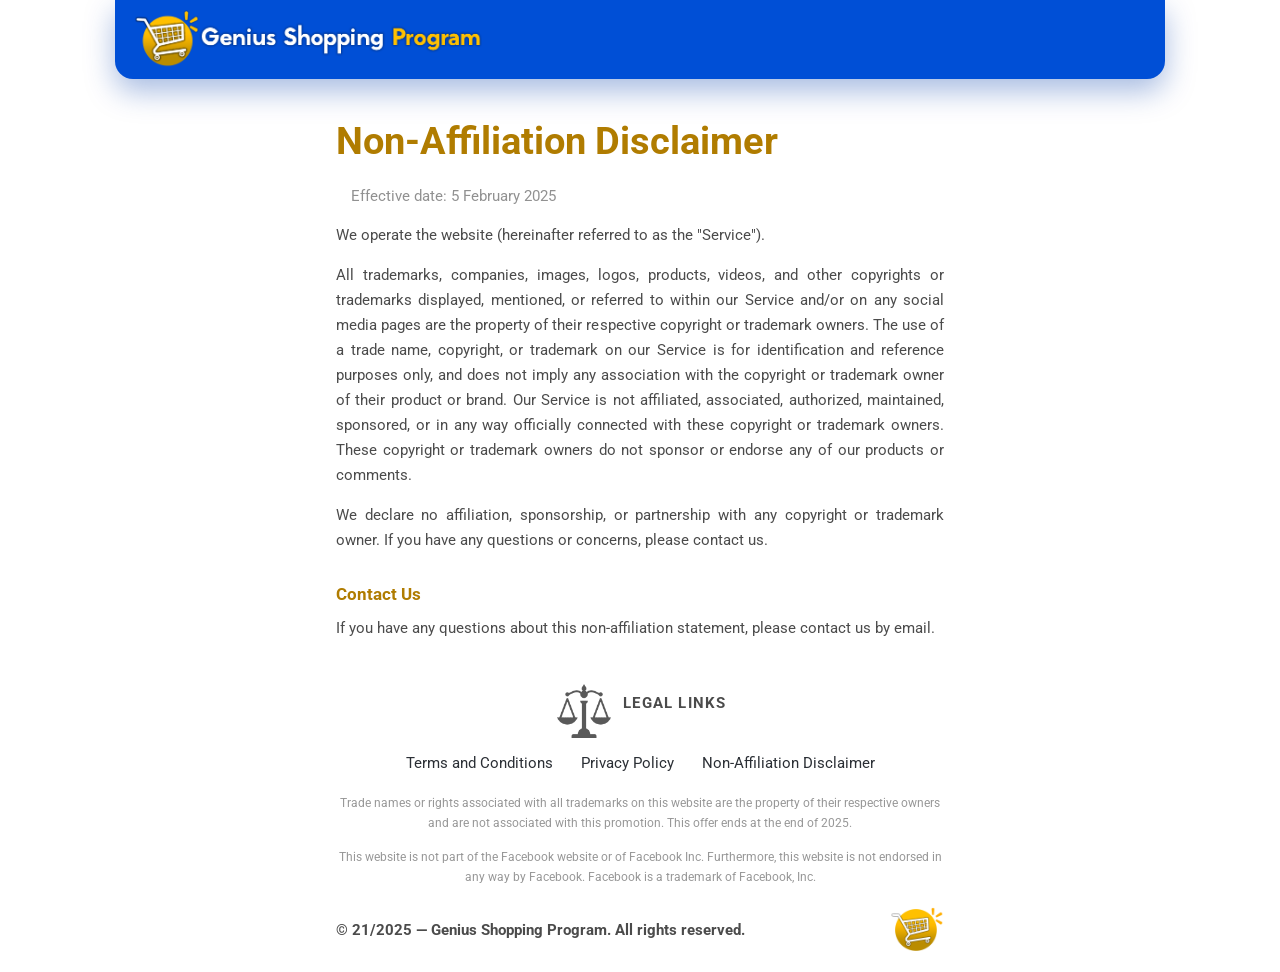
<file: non-affiliation.html>
<!DOCTYPE html>
<html lang="en">
  <head>
    <meta charset="UTF-8" />
    <meta name="viewport" content="width=device-width, initial-scale=1.0" />
    <title>Non-Affiliation Disclaimer · Genius Shopping Program</title>
    <link rel="preconnect" href="https://fonts.googleapis.com" />
    <link rel="preconnect" href="https://fonts.gstatic.com" crossorigin />
    <link
      href="https://fonts.googleapis.com/css2?family=Roboto:wght@300;400;500;700&display=swap"
      rel="stylesheet"
    />
    <link rel="stylesheet" href="assets/css/styles.css" />
  </head>
  <body>
    <header class="site-header">
      <div class="header-bar">
        <div class="brand">
          <a href="index.html" aria-label="Go to main page">
            <img
              src="assets/images/logo (1).png"
              alt="Genius Shopping Program logo"
              class="brand-logo"
            />
          </a>
        </div>
      </div>
    </header>
    <main class="legal-page legal-page--disclaimer">
      <h1>Non-Affiliation Disclaimer</h1>
      <p class="legal-effective-date">Effective date: 5 February 2025</p>
      <p>We operate the website (hereinafter referred to as the "Service").</p>
      <p>
        All trademarks, companies, images, logos, products, videos, and other copyrights or trademarks
        displayed, mentioned, or referred to within our Service and/or on any social media pages are the
        property of their respective copyright or trademark owners. The use of a trade name, copyright, or
        trademark on our Service is for identification and reference purposes only, and does not imply any
        association with the copyright or trademark owner of their product or brand. Our Service is not
        affiliated, associated, authorized, maintained, sponsored, or in any way officially connected with
        these copyright or trademark owners. These copyright or trademark owners do not sponsor or endorse
        any of our products or comments.
      </p>
      <p>
        We declare no affiliation, sponsorship, or partnership with any copyright or trademark owner. If
        you have any questions or concerns, please contact us.
      </p>

      <h2>Contact Us</h2>
      <p>If you have any questions about this non-affiliation statement, please contact us by email.</p>
      <section class="legal-links">
        <div class="legal-heading">
          <img src="assets/images/links-image.png" alt="Legal" />
          <p class="links-image-text">LEGAL LINKS</p>
        </div>
        <div class="legal-nav">
          <a href="terms.html">Terms and Conditions</a>
          <a href="privacy.html">Privacy Policy</a>
          <a href="non-affiliation.html">Non-Affiliation Disclaimer</a>
        </div>
        <p class="legal-text">
          Trade names or rights associated with all trademarks on this website are the property of their
          respective owners and are not associated with this promotion. This offer ends at the end of 2025.
        </p>
        <p class="legal-text">
          This website is not part of the Facebook website or of Facebook Inc. Furthermore, this website is
          not endorsed in any way by Facebook. Facebook is a trademark of Facebook, Inc.
        </p>
        <p class="legal-footnote">
          <span>© 21/2025 — <strong>Genius Shopping Program.</strong> All rights reserved.</span>
          <img src="assets/images/logo-small.png" alt="Genius Shopping Program" />
        </p>
      </section>
    </main>
  </body>
</html>
</file>
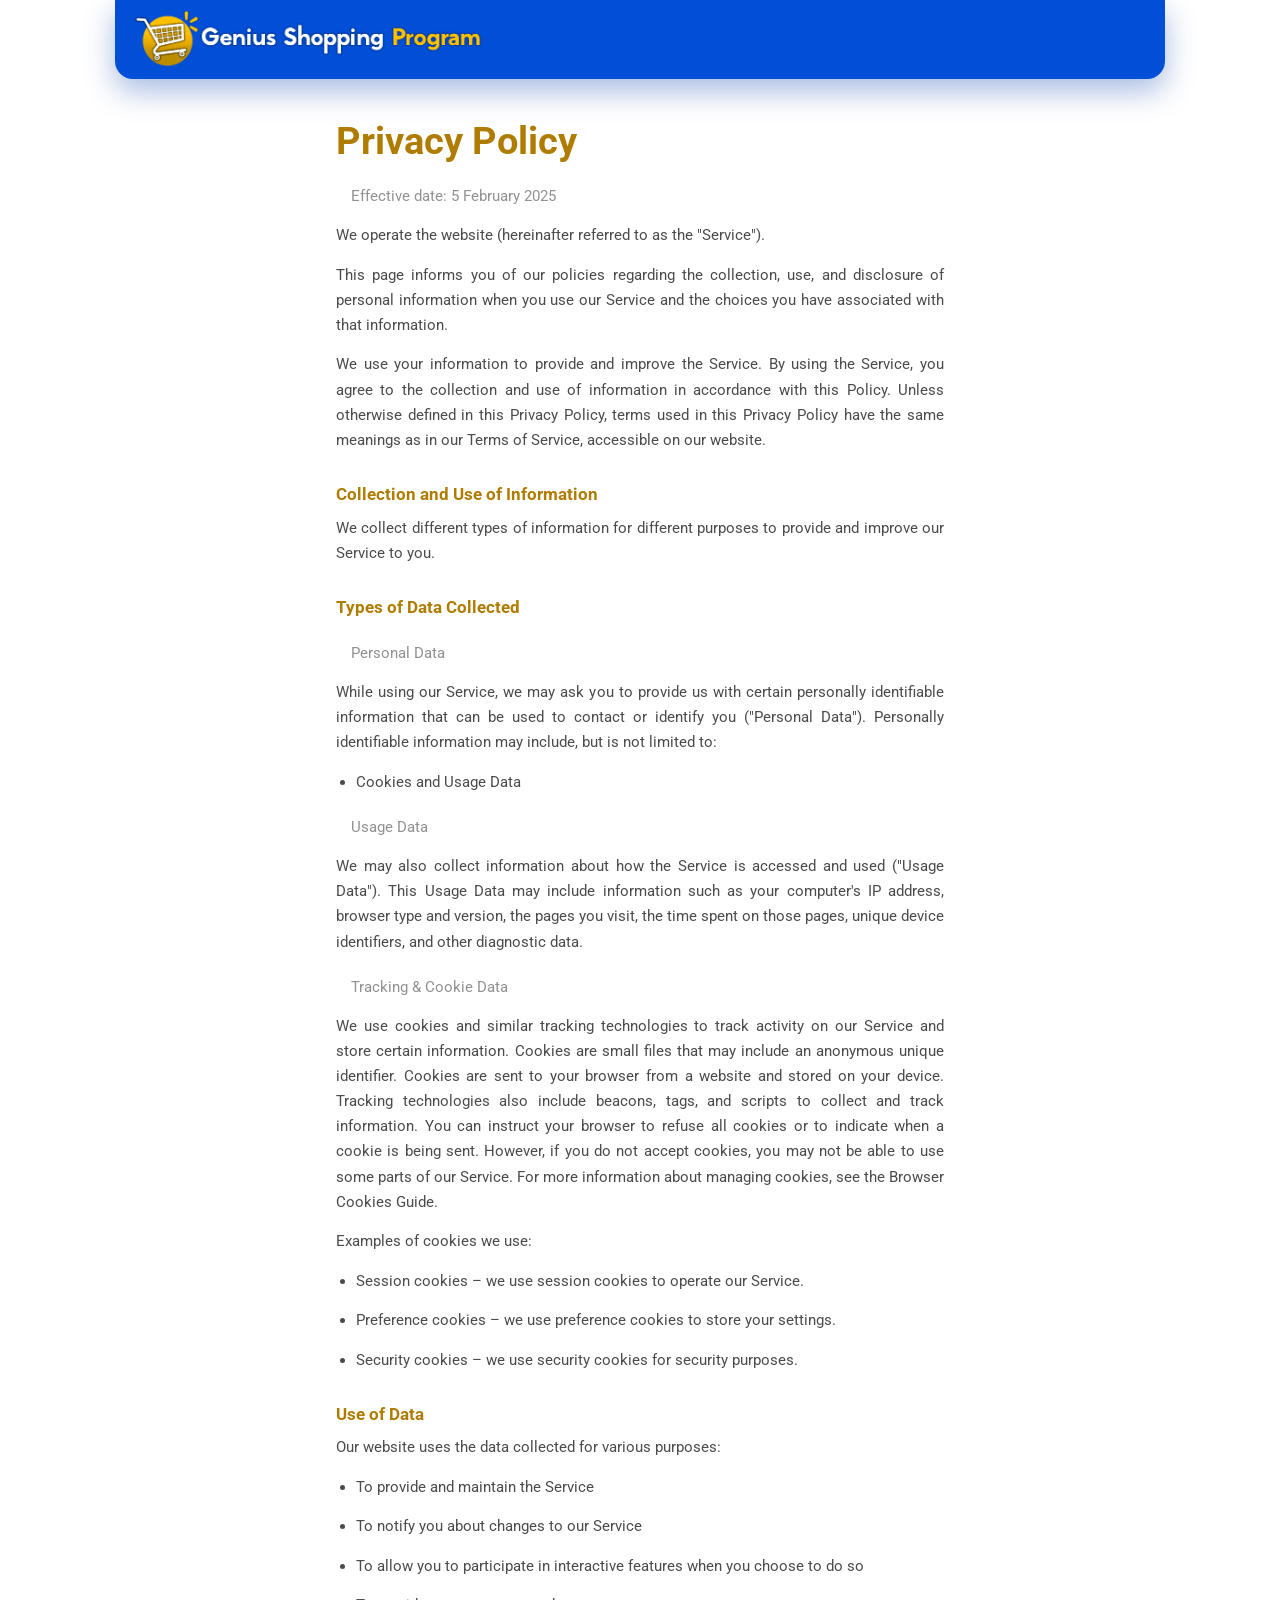
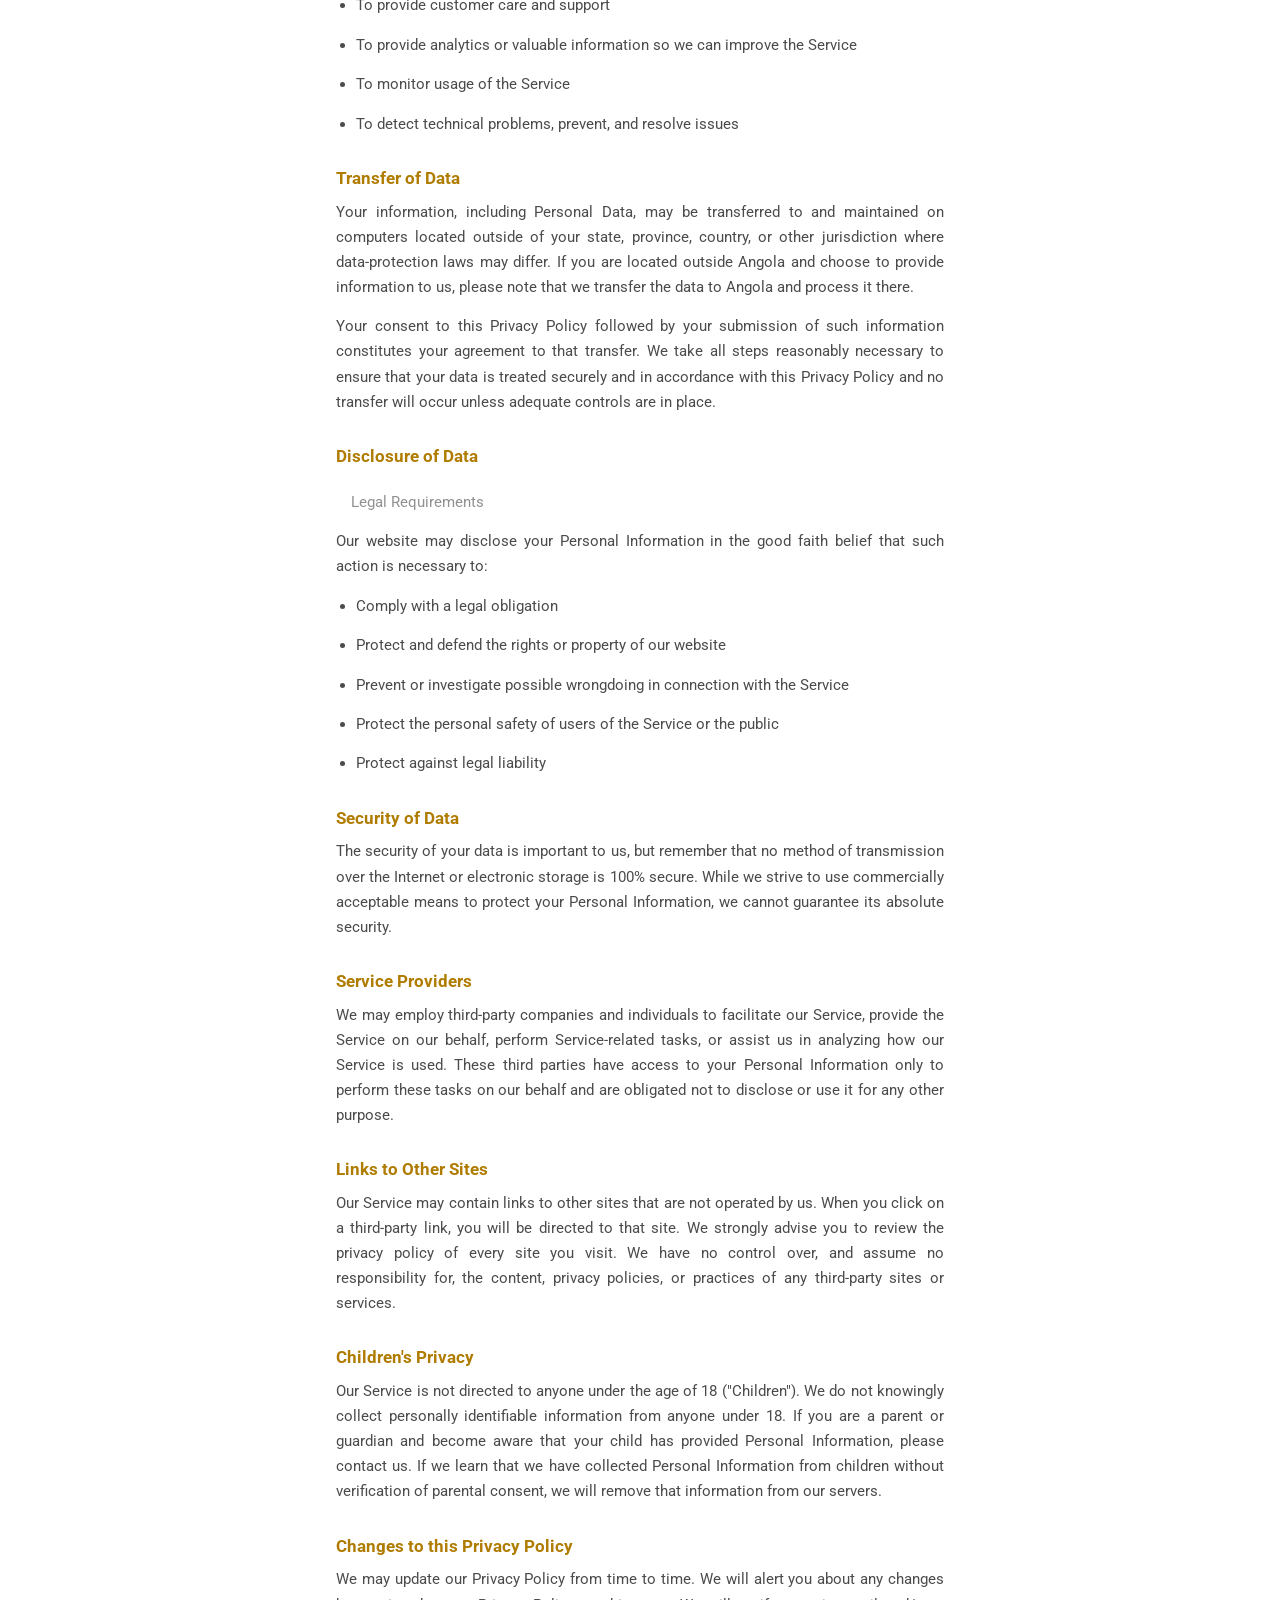
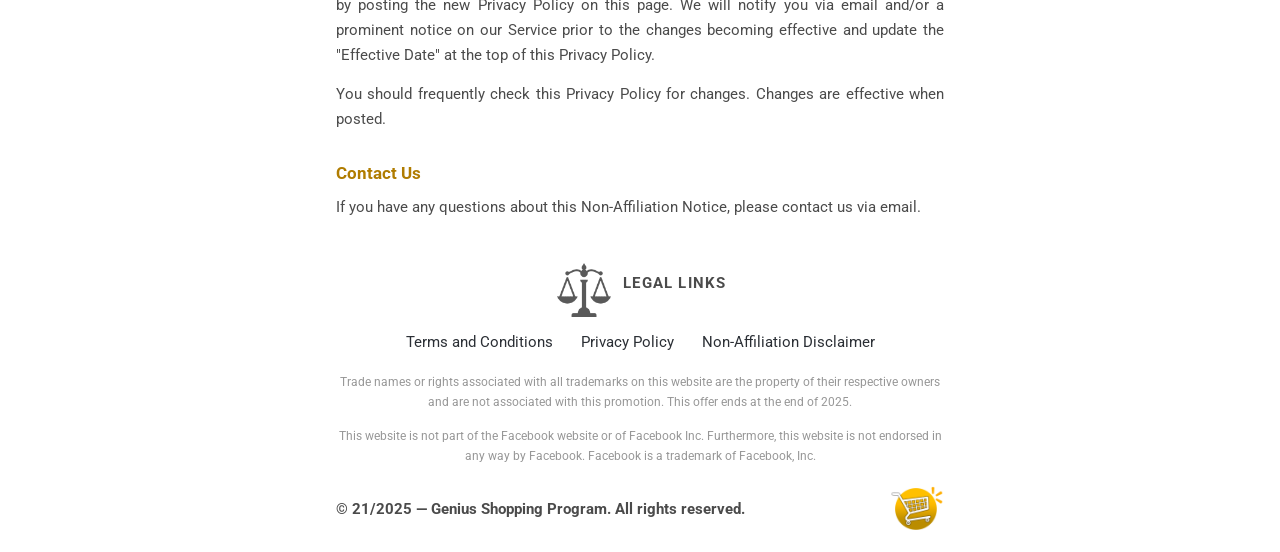
<file: privacy.html>
<!DOCTYPE html>
<html lang="en">
  <head>
    <meta charset="UTF-8" />
    <meta name="viewport" content="width=device-width, initial-scale=1.0" />
    <title>Privacy Policy · Genius Shopping Program</title>
    <link rel="preconnect" href="https://fonts.googleapis.com" />
    <link rel="preconnect" href="https://fonts.gstatic.com" crossorigin />
    <link
      href="https://fonts.googleapis.com/css2?family=Roboto:wght@300;400;500;700&display=swap"
      rel="stylesheet"
    />
    <link rel="stylesheet" href="assets/css/styles.css" />
  </head>
  <body>
    <header class="site-header">
      <div class="header-bar">
        <div class="brand">
          <a href="index.html" aria-label="Go to main page">
            <img
              src="assets/images/logo (1).png"
              alt="Genius Shopping Program logo"
              class="brand-logo"
            />
          </a>
        </div>
      </div>
    </header>
    <main class="legal-page legal-page--privacy">
      <h1>Privacy Policy</h1>
      <p class="legal-effective-date">Effective date: 5 February 2025</p>
      <p>We operate the website (hereinafter referred to as the "Service").</p>
      <p>
        This page informs you of our policies regarding the collection, use, and disclosure of personal
        information when you use our Service and the choices you have associated with that information.
      </p>
      <p>
        We use your information to provide and improve the Service. By using the Service, you agree to the
        collection and use of information in accordance with this Policy. Unless otherwise defined in this
        Privacy Policy, terms used in this Privacy Policy have the same meanings as in our Terms of
        Service, accessible on our website.
      </p>

      <h2>Collection and Use of Information</h2>
      <p>
        We collect different types of information for different purposes to provide and improve our
        Service to you.
      </p>

      <h2>Types of Data Collected</h2>
      <p class="legal-subheading">Personal Data</p>
      <p>
        While using our Service, we may ask you to provide us with certain personally identifiable
        information that can be used to contact or identify you ("Personal Data"). Personally
        identifiable information may include, but is not limited to:
      </p>
      <ul>
        <li>Cookies and Usage Data</li>
      </ul>

      <p class="legal-subheading">Usage Data</p>
      <p>
        We may also collect information about how the Service is accessed and used ("Usage Data"). This
        Usage Data may include information such as your computer's IP address, browser type and version,
        the pages you visit, the time spent on those pages, unique device identifiers, and other
        diagnostic data.
      </p>

      <p class="legal-subheading">Tracking & Cookie Data</p>
      <p>
        We use cookies and similar tracking technologies to track activity on our Service and store
        certain information. Cookies are small files that may include an anonymous unique identifier.
        Cookies are sent to your browser from a website and stored on your device. Tracking technologies
        also include beacons, tags, and scripts to collect and track information. You can instruct your
        browser to refuse all cookies or to indicate when a cookie is being sent. However, if you do not
        accept cookies, you may not be able to use some parts of our Service. For more information about
        managing cookies, see the Browser Cookies Guide.
      </p>
      <p>Examples of cookies we use:</p>
      <ul>
        <li>Session cookies – we use session cookies to operate our Service.</li>
        <li>Preference cookies – we use preference cookies to store your settings.</li>
        <li>Security cookies – we use security cookies for security purposes.</li>
      </ul>

      <h2>Use of Data</h2>
      <p>Our website uses the data collected for various purposes:</p>
      <ul>
        <li>To provide and maintain the Service</li>
        <li>To notify you about changes to our Service</li>
        <li>To allow you to participate in interactive features when you choose to do so</li>
        <li>To provide customer care and support</li>
        <li>To provide analytics or valuable information so we can improve the Service</li>
        <li>To monitor usage of the Service</li>
        <li>To detect technical problems, prevent, and resolve issues</li>
      </ul>

      <h2>Transfer of Data</h2>
      <p>
        Your information, including Personal Data, may be transferred to and maintained on computers
        located outside of your state, province, country, or other jurisdiction where data-protection laws
        may differ. If you are located outside Angola and choose to provide information to us, please note
        that we transfer the data to Angola and process it there.
      </p>
      <p>
        Your consent to this Privacy Policy followed by your submission of such information constitutes
        your agreement to that transfer. We take all steps reasonably necessary to ensure that your data is
        treated securely and in accordance with this Privacy Policy and no transfer will occur unless
        adequate controls are in place.
      </p>

      <h2>Disclosure of Data</h2>
      <p class="legal-subheading">Legal Requirements</p>
      <p>Our website may disclose your Personal Information in the good faith belief that such action is necessary to:</p>
      <ul>
        <li>Comply with a legal obligation</li>
        <li>Protect and defend the rights or property of our website</li>
        <li>Prevent or investigate possible wrongdoing in connection with the Service</li>
        <li>Protect the personal safety of users of the Service or the public</li>
        <li>Protect against legal liability</li>
      </ul>

      <h2>Security of Data</h2>
      <p>
        The security of your data is important to us, but remember that no method of transmission over the
        Internet or electronic storage is 100% secure. While we strive to use commercially acceptable means
        to protect your Personal Information, we cannot guarantee its absolute security.
      </p>

      <h2>Service Providers</h2>
      <p>
        We may employ third-party companies and individuals to facilitate our Service, provide the Service
        on our behalf, perform Service-related tasks, or assist us in analyzing how our Service is used.
        These third parties have access to your Personal Information only to perform these tasks on our
        behalf and are obligated not to disclose or use it for any other purpose.
      </p>

      <h2>Links to Other Sites</h2>
      <p>
        Our Service may contain links to other sites that are not operated by us. When you click on a
        third-party link, you will be directed to that site. We strongly advise you to review the privacy
        policy of every site you visit. We have no control over, and assume no responsibility for, the
        content, privacy policies, or practices of any third-party sites or services.
      </p>

      <h2>Children's Privacy</h2>
      <p>
        Our Service is not directed to anyone under the age of 18 ("Children"). We do not knowingly
        collect personally identifiable information from anyone under 18. If you are a parent or guardian
        and become aware that your child has provided Personal Information, please contact us. If we learn
        that we have collected Personal Information from children without verification of parental
        consent, we will remove that information from our servers.
      </p>

      <h2>Changes to this Privacy Policy</h2>
      <p>
        We may update our Privacy Policy from time to time. We will alert you about any changes by posting
        the new Privacy Policy on this page. We will notify you via email and/or a prominent notice on our
        Service prior to the changes becoming effective and update the "Effective Date" at the top of this
        Privacy Policy.
      </p>
      <p>You should frequently check this Privacy Policy for changes. Changes are effective when posted.</p>

      <h2>Contact Us</h2>
      <p>If you have any questions about this Non-Affiliation Notice, please contact us via email.</p>
      <section class="legal-links">
        <div class="legal-heading">
          <img src="assets/images/links-image.png" alt="Legal" />
          <p class="links-image-text">LEGAL LINKS</p>
        </div>
        <div class="legal-nav">
          <a href="terms.html">Terms and Conditions</a>
          <a href="privacy.html">Privacy Policy</a>
          <a href="non-affiliation.html">Non-Affiliation Disclaimer</a>
        </div>
        <p class="legal-text">
          Trade names or rights associated with all trademarks on this website are the property of their
          respective owners and are not associated with this promotion. This offer ends at the end of 2025.
        </p>
        <p class="legal-text">
          This website is not part of the Facebook website or of Facebook Inc. Furthermore, this website is
          not endorsed in any way by Facebook. Facebook is a trademark of Facebook, Inc.
        </p>
        <p class="legal-footnote">
          <span>© 21/2025 — <strong>Genius Shopping Program.</strong> All rights reserved.</span>
          <img src="assets/images/logo-small.png" alt="Genius Shopping Program" />
        </p>
      </section>
    </main>
  </body>
</html>
</file>
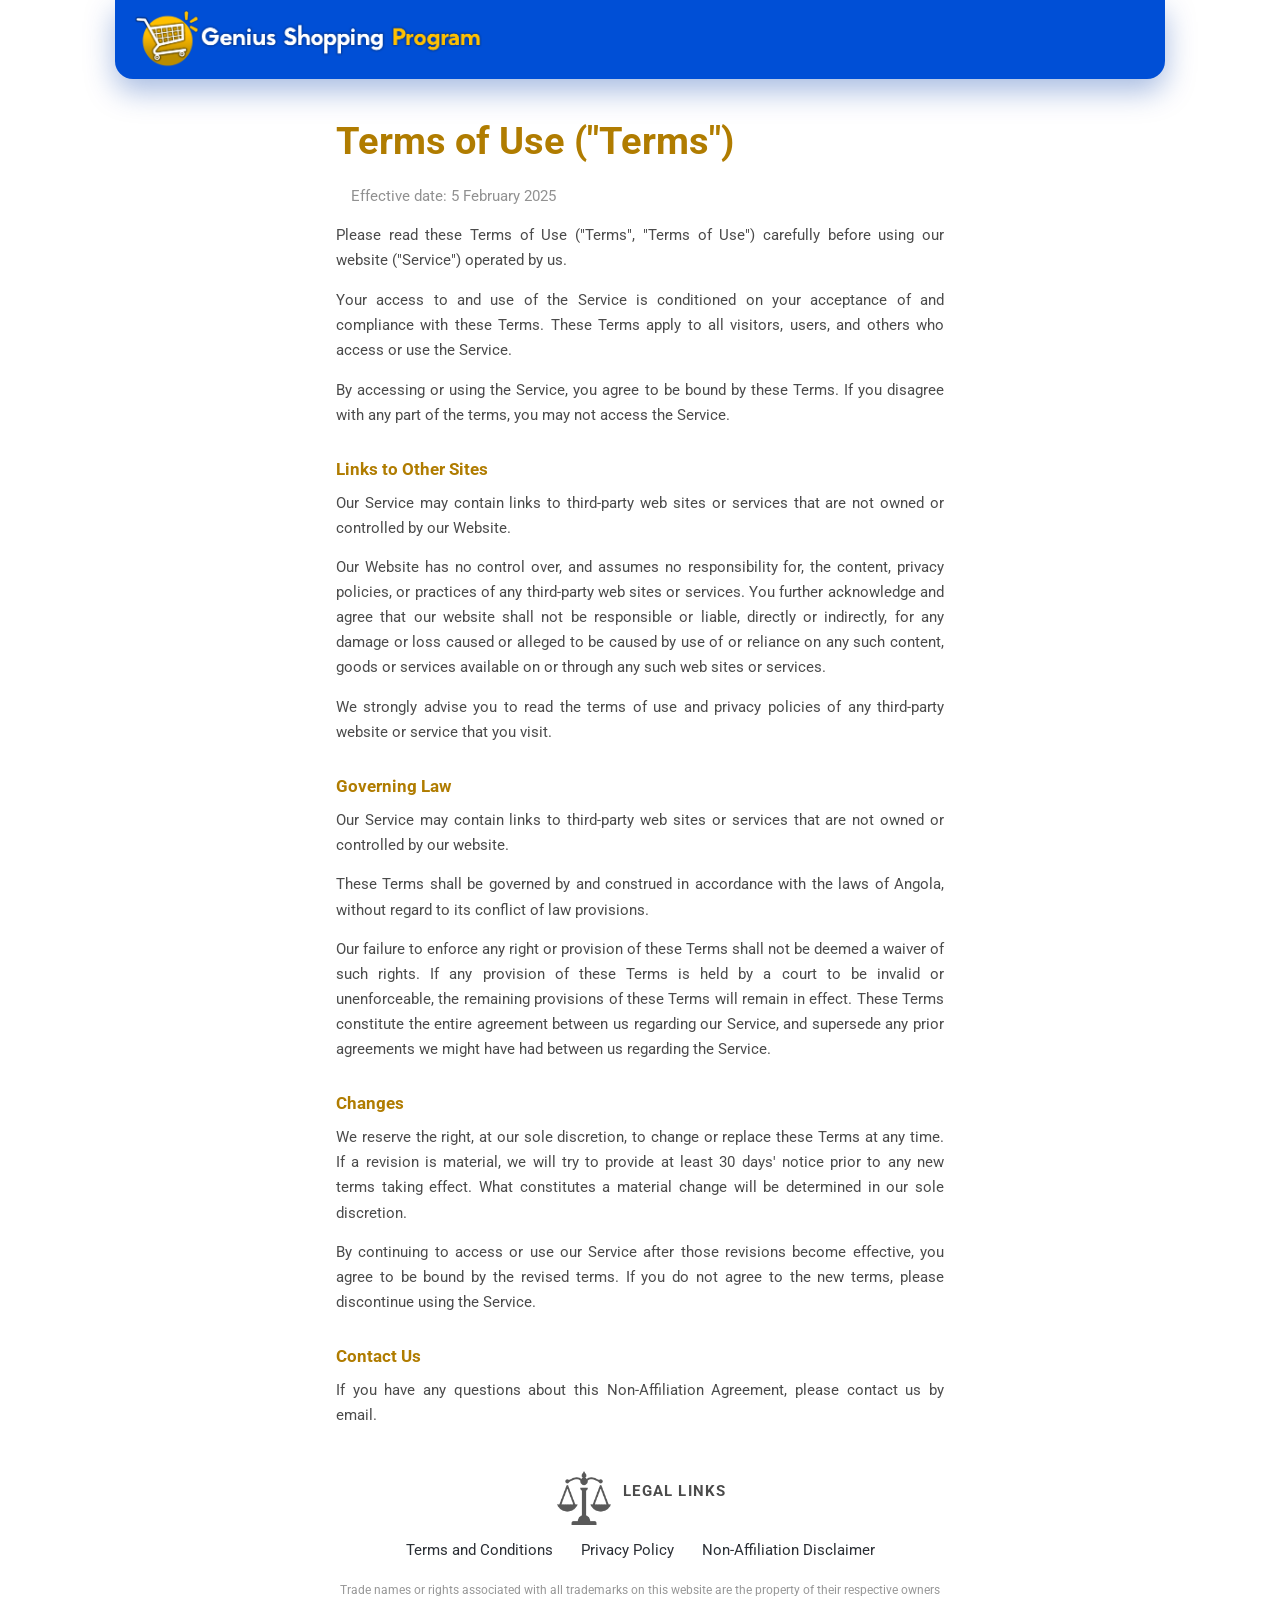
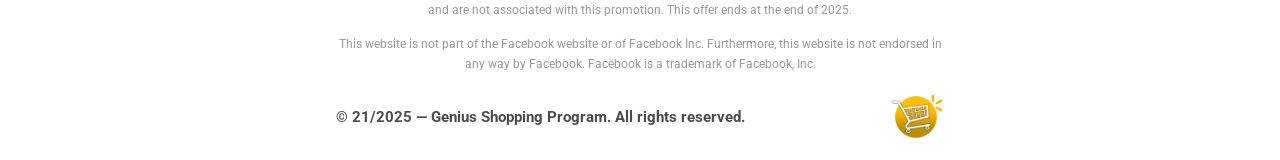
<file: terms.html>
<!DOCTYPE html>
<html lang="en">
  <head>
    <meta charset="UTF-8" />
    <meta name="viewport" content="width=device-width, initial-scale=1.0" />
    <title>Terms and Conditions · Genius Shopping Program</title>
    <link rel="preconnect" href="https://fonts.googleapis.com" />
    <link rel="preconnect" href="https://fonts.gstatic.com" crossorigin />
    <link
      href="https://fonts.googleapis.com/css2?family=Roboto:wght@300;400;500;700&display=swap"
      rel="stylesheet"
    />
    <link rel="stylesheet" href="assets/css/styles.css" />
  </head>
  <body>
    <header class="site-header">
      <div class="header-bar">
        <div class="brand">
          <a href="index.html" aria-label="Go to main page">
            <img
              src="assets/images/logo (1).png"
              alt="Genius Shopping Program logo"
              class="brand-logo"
            />
          </a>
        </div>
      </div>
    </header>
    <main class="legal-page legal-page--terms">
      <h1>Terms of Use ("Terms")</h1>
      <p class="legal-effective-date">Effective date: 5 February 2025</p>
      <p>
        Please read these Terms of Use ("Terms", "Terms of Use") carefully before using our website
        ("Service") operated by us.
      </p>
      <p>
        Your access to and use of the Service is conditioned on your acceptance of and compliance with
        these Terms. These Terms apply to all visitors, users, and others who access or use the Service.
      </p>
      <p>
        By accessing or using the Service, you agree to be bound by these Terms. If you disagree with
        any part of the terms, you may not access the Service.
      </p>

      <h2>Links to Other Sites</h2>
      <p>
        Our Service may contain links to third-party web sites or services that are not owned or
        controlled by our Website.
      </p>
      <p>
        Our Website has no control over, and assumes no responsibility for, the content, privacy
        policies, or practices of any third-party web sites or services. You further acknowledge and
        agree that our website shall not be responsible or liable, directly or indirectly, for any damage
        or loss caused or alleged to be caused by use of or reliance on any such content, goods or
        services available on or through any such web sites or services.
      </p>
      <p>
        We strongly advise you to read the terms of use and privacy policies of any third-party website
        or service that you visit.
      </p>

      <h2>Governing Law</h2>
      <p>
        Our Service may contain links to third-party web sites or services that are not owned or
        controlled by our website.
      </p>
      <p>
        These Terms shall be governed by and construed in accordance with the laws of Angola, without
        regard to its conflict of law provisions.
      </p>
      <p>
        Our failure to enforce any right or provision of these Terms shall not be deemed a waiver of such
        rights. If any provision of these Terms is held by a court to be invalid or unenforceable, the
        remaining provisions of these Terms will remain in effect. These Terms constitute the entire
        agreement between us regarding our Service, and supersede any prior agreements we might have had
        between us regarding the Service.
      </p>

      <h2>Changes</h2>
      <p>
        We reserve the right, at our sole discretion, to change or replace these Terms at any time. If a
        revision is material, we will try to provide at least 30 days' notice prior to any new terms
        taking effect. What constitutes a material change will be determined in our sole discretion.
      </p>
      <p>
        By continuing to access or use our Service after those revisions become effective, you agree to be
        bound by the revised terms. If you do not agree to the new terms, please discontinue using the
        Service.
      </p>

      <h2>Contact Us</h2>
      <p>
        If you have any questions about this Non-Affiliation Agreement, please contact us by email.
      </p>
      <section class="legal-links">
        <div class="legal-heading">
          <img src="assets/images/links-image.png" alt="Legal" />
          <p class="links-image-text">LEGAL LINKS</p>
        </div>
        <div class="legal-nav">
          <a href="terms.html">Terms and Conditions</a>
          <a href="privacy.html">Privacy Policy</a>
          <a href="non-affiliation.html">Non-Affiliation Disclaimer</a>
        </div>
        <p class="legal-text">
          Trade names or rights associated with all trademarks on this website are the property of their
          respective owners and are not associated with this promotion. This offer ends at the end of 2025.
        </p>
        <p class="legal-text">
          This website is not part of the Facebook website or of Facebook Inc. Furthermore, this website is
          not endorsed in any way by Facebook. Facebook is a trademark of Facebook, Inc.
        </p>
        <p class="legal-footnote">
          <span>© 21/2025 — <strong>Genius Shopping Program.</strong> All rights reserved.</span>
          <img src="assets/images/logo-small.png" alt="Genius Shopping Program" />
        </p>
      </section>
    </main>
  </body>
</html>
</file>
<file: assets/css/styles.css>
.page-title {
  line-height: 35px;
  font-family: "Lalezar", system-ui;
  font-weight: 400;
  font-style: normal;
  color: #ac8101;
  text-align: left;
  font-size: 2rem;
}

.hero p {
  font-size: 1rem;
  color: #2a2a2a;
}

.hero-secondary {
  align-items: center;
}

.inline-start {
  background: #004fd6;
  color: white;
  padding: 0.1rem 0.5rem;
  border-radius: 6px;
  letter-spacing: 0.05em;
}

.hero .highlight-pill {
  background: #004fd6;
  color: white;
  padding: 0.15rem 0.5rem;
  border-radius: 4px;
  font-size: 0.95rem;
  font-weight: 700;
}

.hero-image {
  width: min(600px, 100%);
  margin: 1.5rem auto 0;
  display: block;
}
:root {
  font-family: "Roboto", sans-serif;
  color: #0b1c39;
  background: #f3f6ff;
}

* {
  box-sizing: border-box;
  margin: 0;
  padding: 0;
}

.faq-list {
  display: flex;
  flex-direction: column;
  gap: 0;
}


.faq-item {
  border: 2px solid rgb(212, 212, 212);
  border-radius: 5px;
  background: #ffffff;
  margin-top: 10px;
  overflow: hidden;
  display: flex;
  flex-direction: column;
}

.faq-question {
  width: 100%;
  display: flex;
  justify-content: space-between;
  align-items: center;
  border: none;
  border-radius: 0;
  background: transparent;
  padding: 10px 12px;
  font-size: 0.92rem;
  letter-spacing: 0.02em;
  color: #494949;
  font-weight: 600;
  cursor: pointer;
  text-align: left;
}

.faq-question[aria-expanded="true"] {
  background: transparent;
}

.faq-icon {
  font-size: 1.35rem;
  font-weight: 300;
  color: rgb(212, 212, 212);
  margin-left: 1rem;
  flex-shrink: 0;
  line-height: 1;
}


.faq-answer {
  border-top: none;
  width: 100%;
  padding: 0.4rem 12px 0.95rem;
  font-size: 0.92rem;
  line-height: 1.5;
  color: #000000;
  background: #ffffff;
}


body {
  background: #ffffff;
  color: #14294b;
  line-height: 1.6;
}

.page {
  max-width: 620px;
  width: 90%;
  margin: 0 auto;
  text-align: justify;
}

img {
  max-width: 100%;
  display: block;
}

button {
  border: none;
  border-radius: 999px;
  padding: 0.85rem 2.5rem;
  font-weight: 600;
  cursor: pointer;
  font-size: 1rem;
}

.site-header {
  background: transparent;
  color: white;
  padding: 0;
  display: flex;
  justify-content: center;
}

.header-bar {
  width: min(1050px, 94vw);
  background: #004fd6;
  border-radius: 0 0 18px 18px;
  padding: 0.65rem 1.2rem;
  box-shadow: 0 12px 30px rgba(0, 59, 169, 0.35);
  display: flex;
  justify-content: space-between;
  align-items: center;
  gap: 1rem;
}

.brand {
  display: flex;
  align-items: center;
}

.brand-logo {
  height: 58px;
  width: auto;
  border-radius: 0;
  background: transparent;
  padding: 0;
  object-fit: contain;
}

.muted {
  color: #5b6c8f;
  font-size: 0.9rem;
}

.eyebrow {
  text-transform: uppercase;
  font-weight: 600;
  font-size: 0.8rem;
  letter-spacing: 0.05em;
  color: #0a3ecf;
}

.help-btn {
  width: 35px;
  height: 35px;
  border-radius: 50%;
  background: #a8bcff;
  color: #ffffff;
  font-weight: 700;
  font-size: 1.3rem;
  display: grid;
  place-items: center;
  transition: background 0.2s ease;
  padding: 0;
}

.help-btn:hover,
.help-btn:focus-visible {
  background: #ffffff;
  color: #004dd1;
}

.sr-only {
  position: absolute;
  width: 1px;
  height: 1px;
  padding: 0;
  margin: -1px;
  overflow: hidden;
  clip: rect(0, 0, 0, 0);
  border: 0;
}

main {
  max-width: 1050px;
  margin: 0 auto;
}

.hero {
  background: transparent;
  border-radius: 0;
  padding: 1.5rem 0 1rem;
  display: flex;
  flex-direction: column;
  gap: 1rem;
}

.hero-text h1 {
  font-size: clamp(2rem, 4vw, 2.9rem);
  margin: 1rem 0;
}

.hero-text ul {
  list-style: none;
  margin: 1.5rem 0;
}

.hero-text li {
  padding-left: 1.4rem;
  position: relative;
  margin-bottom: 0.7rem;
}

.hero-text li::before {
  content: "";
  width: 8px;
  height: 8px;
  background: #0b5ff0;
  border-radius: 50%;
  position: absolute;
  left: 0;
  top: 0.6rem;
}

.hero-visual {
  position: relative;
  background: #112863;
  border-radius: 28px;
  padding: 1.5rem;
  display: grid;
  place-items: center;
}

.hero-visual img {
  border-radius: 24px;
}

.hero-visual .badge {
  position: absolute;
  top: 1.5rem;
  right: 1.5rem;
  background: #ffd24c;
  color: #4c3200;
  padding: 0.5rem 1.2rem;
  border-radius: 999px;
  font-weight: 600;
}


.primary {
  background: #0b5ff0;
  color: white;
  width: 200px;
  box-shadow: 0 10px 30px rgba(11, 95, 240, 0.35);
}

.secondary {
  background: #e3ebff;
  color: #0b3fb0;
}


.cta-group {
  display: flex;
  flex-direction: column;
  gap: 0.6rem;
}

.sticky-cta {
  position: sticky;
  bottom: 1.25rem;
  margin-top: 2rem;
  width: 100%;
  z-index: 15;
  padding-bottom: 40px;
}

.sticky-cta a {
  text-decoration: none;
}

.sticky-cta.cta-fixed {
  position: relative;
  left: 50%;
  transform: translateX(-50%);
  bottom: 1.5rem;
  width: min(620px, 90%);
}

.sticky-start {
  display: inline-flex;
  justify-content: center;
  align-items: center;
  width: 100%;
  border-radius: 15px;
  background: linear-gradient(45deg, #0043b6, #0d66ff);
  color: #ffffff;
  font-weight: 700;
  letter-spacing: 0.06em;
  padding: 1rem;
  box-shadow: 0 14px 35px rgba(7, 42, 120, 0.35);
  border: 2px solid #fefefe;
}

.security-note {
  font-size: 0.85rem;
  color: #1c3a7d;
}

.info-banner {
  background: #0d63ff;
  color: white;
  text-align: center;
  padding: 1rem 1.5rem;
  border-radius: 20px;
  margin: 2.5rem 0;
  font-weight: 500;
}

.feed {
  background: white;
  border-radius: 28px;
  padding: 2.5rem 0;
  display: flex;
  flex-direction: column;
  gap: 0.5rem;
}

.feed-header {
  display: flex;
  justify-content: space-between;
  align-items: flex-end;
  gap: 1rem;
  padding: 0 0 25px;
  border-bottom: 1px solid #e1e5ef;
}

.feed-header h2 {
  font-size: 1.25rem;
  margin-bottom: 0.6rem;
  color: #0f1d2f;
  margin-bottom: 25px;
}

.comment-count {
  font-size: 0.95rem;
  font-weight: 600;
  color: #2a2d2f;
}

.sort {
  display: flex;
  align-items: center;
  gap: 0.45rem;
  font-size: 0.95rem;
  color: #3c475c;
}

.sort select {
  border: 1px solid #cfd6e6;
  border-radius: 6px;
  padding: 0.35rem 0.9rem;
  background: #f5f7fb;
  font-weight: 600;
}

.comment-box {
  display: flex;
  flex-direction: column;
}

.comment-box__inner {
  display: flex;
  gap: 1rem;
  align-items: flex-start;
  width: 100%;
}

.comment-avatar {
  width: 48px;
  height: 48px;
  background: url("../images/user.jpg") center/cover no-repeat;
  flex-shrink: 0;
}

.comment-input {
  flex: 1;
  min-height: 90px;
  border: 1px solid #d2d7e3;
  border-radius: 0;
  padding: 0.75rem 1rem;
  font-size: 0.95rem;
  resize: vertical;
  font-family: inherit;
  color: #1c2434;
}

.comment-input:focus {
  outline: none;
  border-color: #2f6dff;
  box-shadow: 0 0 0 2px rgba(47, 109, 255, 0.2);
}

.comment-box__actions {
  display: flex;
  justify-content: space-between;
  align-items: center;
  background: #f3f5fb;
  border: 1px solid #dce2f1;
  border-radius: 0;
  border-top: none;
  padding: 0.85rem 1rem;
  width: calc(100% - 64px);
  margin-left: 64px;
  margin-top: -1px;
}

.comment-box:not(.comment-box--expanded):not(:focus-within) .comment-avatar,
.comment-box:not(.comment-box--expanded):not(:focus-within) .comment-box__actions {
  display: none;
}

.comment-box.comment-box--expanded .comment-box__inner,
.comment-box:focus-within .comment-box__inner {
  gap: 1rem;
}

.comment-box:not(.comment-box--expanded):not(:focus-within) .comment-box__inner,
.comment-box:not(.comment-box--expanded):not(:focus-within) .comment-box__actions {
  width: 100%;
  margin-left: 0;
}

.comment-box:not(.comment-box--expanded):not(:focus-within) .comment-input {
  border-radius: 2px;
}

.comment-checkbox {
  display: inline-flex;
  align-items: center;
  gap: 0.4rem;
  font-size: 0.9rem;
  color: #5a6378;
}

.comment-checkbox input {
  width: 16px;
  height: 16px;
}

.comment-submit {
  background: #d2e2ff;
  color: #2855a6;
  border-radius: 2px;
  padding: 0.5rem 1.2rem;
  font-weight: 600;
  border: none;
  cursor: pointer;
}


.comment {
  display: flex;
  gap: 1rem;
}

.avatar {
  width: 60px;
  height: 60px;
  object-fit: cover;
  border-radius: 0;
}

.comment-body {
  flex: 1;
  background: transparent;
  border-radius: 0;
  padding: 0;
  box-shadow: none;
  display: flex;
  flex-direction: column;
  gap: 0.6rem;
  border-bottom: 1px solid #e5e8f1;
  padding-bottom: 1.5rem;
}


.comment-body header {
  display: flex;
  justify-content: space-between;
  align-items: center;
  flex-wrap: wrap;
}

.comment h3 {
  margin-bottom: 0.15rem;
  color: #1966d2;
}

.tag.subtle {
  background: rgba(12, 158, 113, 0.1);
  color: #0c9e71;
}

.comment-photo {
  border-radius: 15px;
  width: min(210px, 100%);
  border: 1px solid #e3e6f0;
}

.comment footer {
  display: flex;
  align-items: center;
  font-size: 0.9rem;
  color: #4e5a7d;
}

.comment footer button {
  background: transparent;
  padding: 0;
}

.comment-meta button {
  padding: 0;
  color: #3b82f6;
  background: 0 0;
  border: 0;
  font-weight: 300;
  cursor: pointer;
  font-family: Helvetica, sans-serif;
}

.comment-meta > * {
  display: inline-block;
  vertical-align: middle;
  margin: 0 0 0 4px;
  font-size: 0.75rem;
}

.comment--hidden {
  display: none;
}

.comment-meta span {
  color: #9ca3af;
}

.total-likes {
  background: url("../images/like.svg") no-repeat left center;
  background-size: 16px 16px;
  padding-left: 20px;
  line-height: 16px;
  min-height: 16px;
}

.comment-replies {
  margin-left: 64px;
  margin-top: 0.75rem;
  padding-left: 1rem;
  border-left: 2px solid #f1f3fb;
  display: flex;
  flex-direction: column;
  gap: 0.9rem;
}

.reply {
  display: flex;
  gap: 0.65rem;
}

.reply-avatar {
  width: 40px;
  height: 40px;
  object-fit: cover;
}

.reply-body {
  flex: 1;
  background: transparent;
}

.reply-body h4 {
  margin: 0 0 0.15rem;
  font-size: 0.95rem;
  color: #1966d2;
}

.reply-body p {
  margin: 0 0 0.4rem;
  font-size: 0.9rem;
  color: #1b1d21;
}

.reply-meta {
  font-size: 0.75rem;
}

.load-more {
  text-align: start;
  display: grid;
  gap: 0.8rem;
}

.load-more-btn {
  background: #3b82f6;
  border: 1px solid #2563eb;
  color: #ffffff;
  font-weight: 700;
  padding: 12px 16px;
  text-align: center;
  width: 100%;
  border-radius: 2px;
  font-family: Helvetica, sans-serif;
  cursor: pointer;
  line-height: 20px;
  font-size: 0.875rem;
}

.fb-plugin-note {
  display: inline-flex;
  align-items: center;
  gap: 0.5rem;
  font-size: 0.85rem;
  color: #1f69d4;
  font-family: Helvetica, sans-serif;
}

.fb-plugin-note img {
  width: 18px;
  height: 18px;
}

.fb-plugin-note span {
    align-items: center;
    margin-top: 2px;
}

.comments-footer {
    margin-bottom: -10px;
}

.fb-divider {
  border: none;
  border-top: 1px solid #e4e8f0;
  margin: 0.5rem 0 0;
}

.comments-footer a {
  text-decoration: none;
  color: #2563eb;
  font-size: 0.688rem;
}

.comments-footer svg {
  display: inline-block;
  vertical-align: middle;
  width: 12px;
}

.subscribe {
  font-size: 0.9rem;
  color: #233866;
  display: inline-flex;
  align-items: center;
  gap: 0.5rem;
  justify-content: center;
}

.legal-links {
  margin: 2.5rem auto 0;
  text-align: center;
  color: #4a4a4a;
  max-width: 700px;
}

.legal-page .legal-links .legal-text {
  text-align: center;
}

.legal-text {
  font-size: 0.75rem !important;
  color: rgb(151, 151, 151) !important;
  margin-bottom: 1rem;
}

.legal-page {
  max-width: 640px;
  margin: 0 auto;
  padding: 2.5rem 1rem 0;
  color: #2b2f35;
}

.legal-page h1 {
  font-size: 1.9rem;
  margin-bottom: 0.75rem;
  color: #1d1f23;
}

.legal-page h2 {
  font-size: 1.1rem;
  margin: 1.75rem 0 0.5rem;
  color: #1f2937;
  text-transform: uppercase;
  letter-spacing: 0.05em;
}

.legal-page--terms h1,
.legal-page--privacy h1,
.legal-page--disclaimer h1 {
  color: #b07c00;
  font-size: 2.35rem;
  font-weight: 700;
  line-height: 1.2;
}

.legal-page--terms h2,
.legal-page--privacy h2,
.legal-page--disclaimer h2 {
  color: #b07c00;
  text-transform: none;
  letter-spacing: 0;
  font-size: 1.05rem;
  font-weight: 700;
}

.legal-page--terms p,
.legal-page--terms li,
.legal-page--privacy p,
.legal-page--privacy li,
.legal-page--disclaimer p,
.legal-page--disclaimer li {
  color: #4b4b4b;
  font-size: 1.02rem;
  line-height: 1.7;
}

.legal-subheading {
  font-size: 0.75rem;
  color: rgb(145, 145, 145) !important;
  margin: 20px 0 0.4rem 15px;
}

.legal-effective-date {
  color: rgb(145, 145, 145) !important;
  font-size: 0.75rem;
  margin: 20px 0 1.4rem 15px;
}

.legal-page p,
.legal-page li {
  font-size: 0.95rem;
  line-height: 1.65;
  text-align: justify;
  margin-bottom: 0.9rem;
}

.legal-page ul {
  padding-left: 1.25rem;
  margin-bottom: 1rem;
}

.legal-back-link {
  display: inline-flex;
  align-items: center;
  gap: 0.4rem;
  color: #2563eb;
  text-decoration: none;
  font-weight: 600;
  margin-bottom: 1.5rem;
}

.legal-back-link:hover {
  text-decoration: underline;
}

.legal-links img {
  width: 60px;
}

.legal-heading {
  display: inline-flex;
  align-items: center;
  gap: 0.6rem;
  margin-bottom: 0.6rem;
}

.links-image-text {
  font-size: 1rem;
  font-weight: bold;
  color: #595959;
  letter-spacing: 0.08em;
}

.legal-nav {
  display: flex;
  justify-content: center;
  gap: 1.75rem;
  font-size: 0.95rem;
  color: #2b2f35;
  margin-bottom: 1.2rem;
}

.legal-nav a {
  color: #2b2f35;
  text-decoration: none;
  font-weight: 400;
}

.legal-nav a:hover {
  font-weight: 600;
}

.legal-text {
  font-size: 0.75rem;
  color: rgb(151, 151, 151);
  margin-bottom: 1rem;
}

.legal-footnote {
  width: 100%;
  font-size: 0.9rem;
  color: #4c4c4c;
  display: inline-flex;
  align-items: center;
  justify-content: space-between;
  gap: 0.75rem;
  text-align: left;
}

.legal-footnote span {
  font-weight: 700;
}

.legal-footnote img {
  width: 56px;
  height: auto;
}

.modal {
  position: fixed;
  inset: 0;
  display: flex;
  align-items: center;
  justify-content: center;
  padding: 2rem 1rem;
  z-index: 30;
  opacity: 1;
  visibility: visible;
  transition: opacity 0.25s ease, visibility 0.25s ease;
  pointer-events: none;
}

.modal[aria-hidden="true"] {
  opacity: 0;
  visibility: hidden;
}

.modal[aria-hidden="false"] {
  pointer-events: auto;
}

.modal-content {
  position: relative;
  background: #ffffff;
  border-radius: 8px;
  padding: 30px;
  width: 90%;
  max-width: 950px;
  box-shadow: 0 25px 60px rgba(4, 24, 79, 0.35);
  z-index: 2;
  display: flex;
  flex-direction: column;
  gap: 1.2rem;
  border: 1px solid rgba(0, 0, 0, 0.12);
  transform: scale(0.94);
  transition: transform 0.35s ease;
}

.modal[aria-hidden="false"] .modal-content {
  transform: scale(1);
}


.modal-content h2 {
  font-size: 1.25rem;
  font-weight: 600;
  color: #212529;
  margin-bottom: 0.3rem;
}

.modal-overlay {
  position: absolute;
  inset: 0;
  background: rgba(7, 16, 43, 0.55);
  border-radius: inherit;
}

.modal-close {
  position: absolute;
  top: 0.8rem;
  right: 0.8rem;
  background: transparent;
  color: #1a1d23;
  width: 36px;
  height: 36px;
  border-radius: 0;
  font-size: 1.65rem;
  font-weight: 300;
  line-height: 1;
  padding: 0;
}

.site-footer {
  text-align: center;
  padding: 1.5rem 1rem 2.5rem;
  color: #5a6b92;
  font-size: 0.85rem;
}

.footer-links {
  display: flex;
  justify-content: center;
  gap: 1.5rem;
  margin-top: 0.6rem;
}

.footer-links a {
  color: inherit;
}

@media (max-width: 640px) {
  .site-header {
    position: static;
  }
  .header-content {
    flex-direction: column;
    text-align: center;
  }
  .feed-header {
    flex-direction: column;
    align-items: flex-start;
  }
  .legal-nav {
    flex-direction: column;
    gap: 0.5rem;
  }
}
</file>
